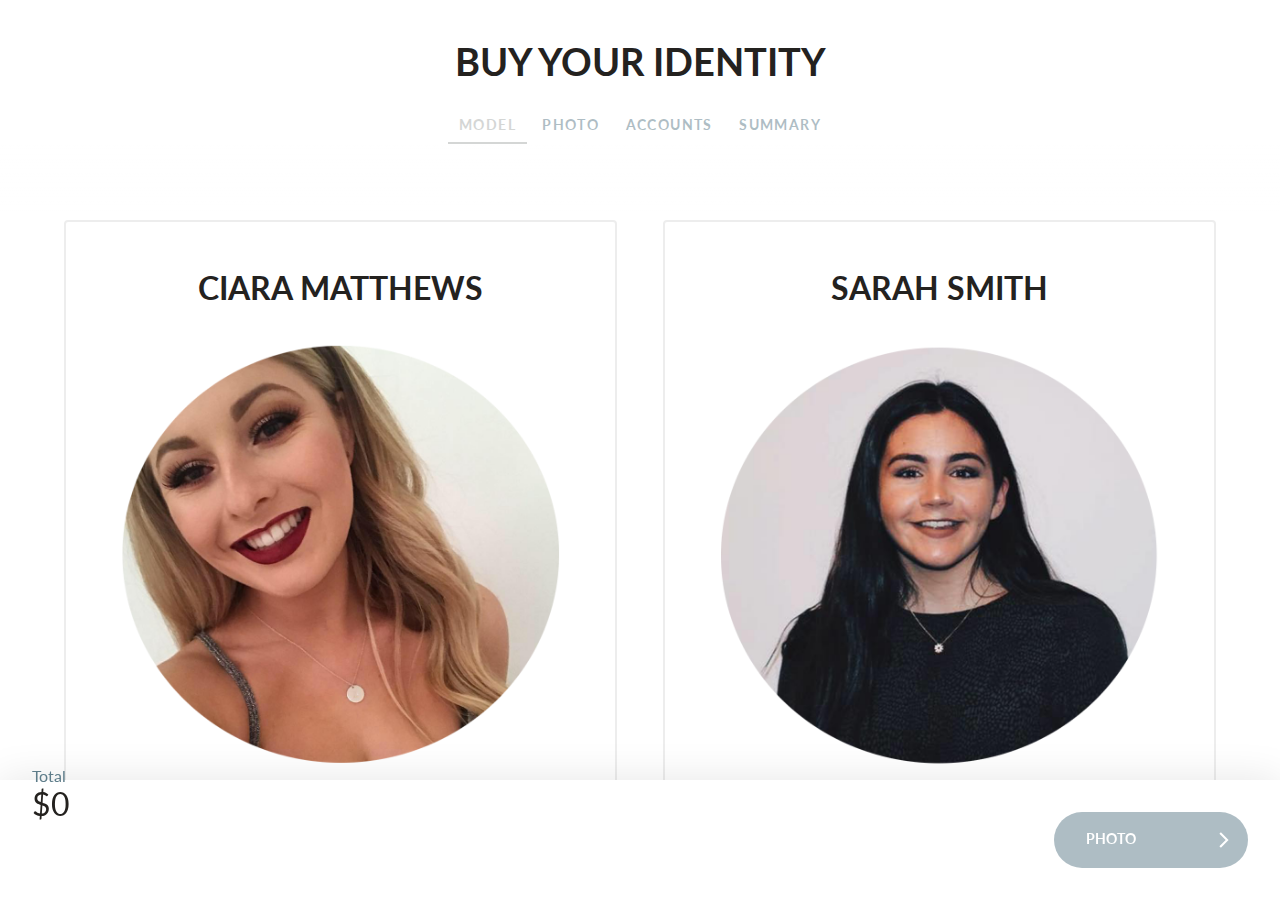
<file: index.html>
<!doctype html>
<html lang="en" class="no-js">
<head>
	<meta charset="UTF-8">
	<meta name="viewport" content="width=device-width, initial-scale=1">
	<link href="https://fonts.googleapis.com/css?family=Lato:400,700" rel="stylesheet">
	<link rel="stylesheet" href="css/reset.css"> <!-- CSS reset -->
	<link rel="stylesheet" href="css/style.css"> <!-- Resource style -->
  	
	<title>IDENTITY STEALER</title>
</head>
<body>
<div class="cd-product-builder">
	<header class="main-header">
		<h1>BUY YOUR IDENTITY</h1>
		
		<nav class="cd-builder-main-nav disabled">
			<ul>
				<li class="active"><a href="#models">Model</a></li>
				<li><a href="#colors">Photo</a></li>
				<li><a href="#accessories">Accounts</a></li>
				<li><a href="#summary">Summary</a></li>
			</ul>
		</nav>

		<!--<a href="https://codyhouse.co/?p=16220" class="cd-nugget-info hide-on-mobile">Article &amp; Download</a> -->
	</header>

	<div class="cd-builder-steps">
		<ul>
			<li data-selection="models" class="active builder-step">
				<section class="cd-step-content">
					<header>
						<h1>Select Model</h1>
						<span class="steps-indicator">Step <b>1</b> of 4</span>
					</header>

					<a href="https://codyhouse.co/?p=16220" class="cd-nugget-info hide-on-desktop">Article &amp; Download</a>

					<ul class="models-list options-list cd-col-2">
						<li class="js-option js-radio" data-price="100" data-model="product-01">
							<span class="name">CIARA MATTHEWS</span>
							<img src="img/BiancaCircle.png" alt="BMW i3">
							<span class="price">from $100</span>
							<div class="radio"></div>
						</li>

						<li class="js-option js-radio" data-price="110" data-model="product-02">
							<span class="name">SARAH SMITH</span>
							<img src="img/BrydieCircle.png" alt="BMW i8">
							<span class="price">$110</span>
							<div class="radio"></div>
						</li>
					</ul>
				</section>
			</li>
			<!-- additional content will be inserted using ajax -->
		</ul>
	</div>

	<footer class="cd-builder-footer disabled step-1">
		<div class="selected-product">
			<img src="img/BiancaCircle.png" alt="Product preview">

			<div class="tot-price">
				<span>Total</span>
				<span class="total">$<b>0</b></span>
			</div>
		</div>
		
		<nav class="cd-builder-secondary-nav">
			<ul>
				<li class="next nav-item">
					<ul>
						<li class="visible"><a href="#0">Photo</a></li>
						<li><a href="#0">Accounts</a></li>
						<li><a href="#0">Summary</a></li>
						<li class="buy"><a href="purchase.html">Buy Now</a></li>
					</ul>
				</li>
				<li class="prev nav-item">
					<ul>
						<li class="visible"><a href="#0">Models</a></li>
						<li><a href="#0">Models</a></li>
						<li><a href="#0">Colors</a></li>
						<li><a href="#0">Accounts</a></li>
					</ul>
				</li>
			</ul>
		</nav>

		<span class="alert">Please, select a model first!</span>
	</footer>
</div>

<!-- <div id="myModal" class="modal"> -->
  <!-- Modal content -->
  <!-- <div class="modal-content">
    <span class="close">&times;</span>
    <p>Some text in the Modal..</p>
  </div>
</div> -->

<script src="https://ajax.googleapis.com/ajax/libs/jquery/3.0.0/jquery.min.js"></script>
<script>
	if( !window.jQuery ) document.write('<script src="js/jquery-3.0.0.min.js"><\/script>');
</script>
<script src="js/main.js"></script> <!-- Resource jQuery -->

</body>
</html>
</file>
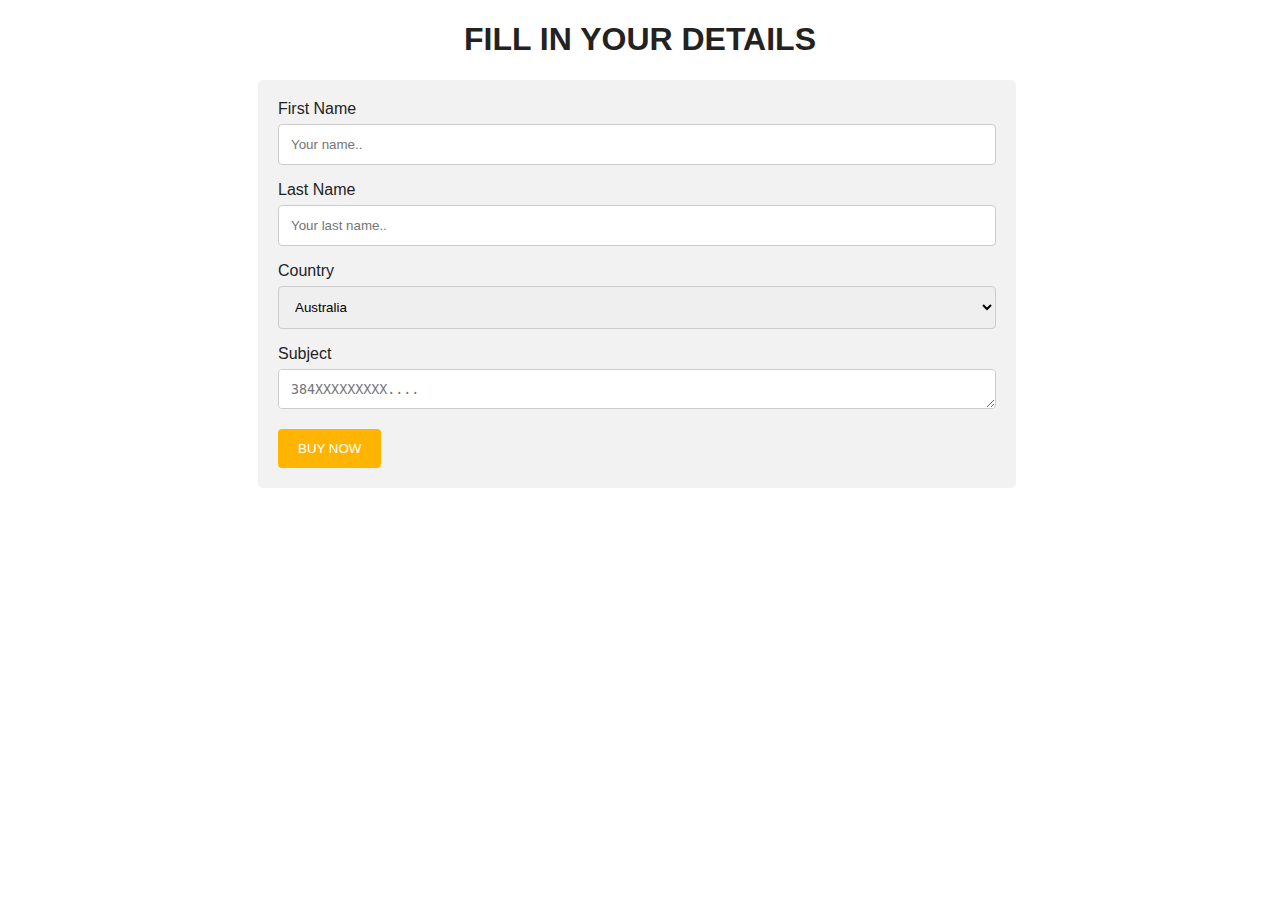
<file: purchase.html>
<!DOCTYPE html>
<html>
<head>
	<title>BUY NOW</title>
</head>
<body>
	<h1> <center>FILL IN YOUR DETAILS</center></h1>

 <link rel="stylesheet" type="text/css" href= purchaseCSS.css>
<div class="container">
  <form action="action_page.php">

    <label for="fname">First Name</label>
    <input type="text" id="fname" name="firstname" placeholder="Your name..">

    <label for="lname">Last Name</label>
    <input type="text" id="lname" name="lastname" placeholder="Your last name..">

    <label for="country">Country</label>
    <select id="country" name="country">
      <option value="australia">Australia</option>
      <option value="canada">Canada</option>
      <option value="usa">NZ</option>
      <option value="usa">USA</option>

    </select>

    <label for="subject">Subject</label>
    <textarea id="subject" name="CARD DETAILS" placeholder="384XXXXXXXXX...." style="height:40px"></textarea>

    <input type="submit" value="BUY NOW">

  </form>
</div>




<script type="text/javascript">
	// var modal = document.getElementById('myModal');

	$(".buy").click(function() {
		// $(".modal").css("display", "block");
		alert("Purchase successful");
		console.log("Working!");
	});

	// When the user clicks on <span> (x), close the modal
	$(".close").click(function() {
	    // $("#modal").css({display: "none"});
	});

	// When the user clicks anywhere outside of the modal, close it
	// window.onclick = function(event) {
	//     if (event.target == modal) {
	//         $("#modal").css({"display": "none"});
	//     }
	// }
</script>

</body>
</html>
</file>
<file: css/style.css>
/* -------------------------------- 

Primary style

-------------------------------- */
*, *::after, *::before {
  box-sizing: border-box;
}

html {
  font-size: 62.5%;
}

body {
  font-size: 1.6rem;
  font-family: "Lato", sans-serif;
  color: #24221F;
  background-color: #ffffff;
}

a {
  color: #5D7C89;
  text-decoration: none;
}

img {
  max-width: 100%;
}

/* -------------------------------- 

Home Link

-------------------------------- */
.cd-nugget-info {
  position: relative;
  display: block;
  margin-bottom: 1em;
  padding: .8em;
  background: #5D7C89;
  color: #ffffff;
  text-align: center;
  border-radius: 4px;
}
.cd-nugget-info::before, .cd-nugget-info::after {
  /* back arrow */
  content: '';
  position: absolute;
  width: 10px;
  height: 2px;
  background: currentColor;
  left: 16px;
  top: calc(50% - 1px);
  -webkit-transform-origin: left center;
      -ms-transform-origin: left center;
          transform-origin: left center;
}
.cd-nugget-info::before {
  -webkit-transform: rotate(45deg);
      -ms-transform: rotate(45deg);
          transform: rotate(45deg);
}
.cd-nugget-info::after {
  -webkit-transform: translateY(1px) rotate(-45deg);
      -ms-transform: translateY(1px) rotate(-45deg);
          transform: translateY(1px) rotate(-45deg);
}
.cd-nugget-info:hover {
  background: #678a98;
}
.cd-nugget-info.hide-on-mobile {
  display: none;
}
@media only screen and (min-width: 1024px) {
  .cd-nugget-info {
    background: transparent;
    color: #5D7C89;
    border: 2px solid #5D7C89;
  }
  .cd-nugget-info:hover {
    background: #5D7C89;
    color: #ffffff;
  }
  .cd-nugget-info.hide-on-desktop {
    display: none;
  }
  .cd-nugget-info.hide-on-mobile {
    display: inline-block;
    position: absolute;
    top: 40px;
    left: 2em;
    padding: .8em .8em .8em 2em;
  }
}

/* -------------------------------- 

Main Components 

-------------------------------- */
.cd-product-builder {
  height: 100vh;
  overflow: hidden;
}

.cd-builder-steps {
  position: relative;
  height: 100%;
  overflow: hidden;
}
.cd-builder-steps > ul {
  height: 100%;
  overflow: hidden;
}
.cd-builder-steps .builder-step {
  position: absolute;
  z-index: 1;
  top: 0;
  left: 0;
  width: 100%;
  height: 100%;
  overflow: auto;
  -webkit-overflow-scrolling: touch;
  visibility: hidden;
  -webkit-transition: visibility .5s;
  transition: visibility .5s;
  padding: 0 5%;
}
.cd-builder-steps .builder-step.active {
  position: relative;
  z-index: 2;
  visibility: visible;
  -webkit-transition: visibility .7s;
  transition: visibility .7s;
}
.cd-builder-steps .builder-step.first-load {
  /* hide content uploaded via Ajax */
  display: none;
}

/* -------------------------------- 

Step content - basic style

-------------------------------- */
.cd-step-content {
  padding: 1.8em 0 3em;
  opacity: 0;
  /* this is the animation of a section moving right (go back to a prev step) - selection already made */
  -webkit-animation: cd-center-to-right .5s 0s backwards;
          animation: cd-center-to-right .5s 0s backwards;
}
.cd-step-content header {
  position: relative;
  margin-bottom: 1em;
}
.cd-step-content h1 {
  font-size: 2.4rem;
}
.cd-step-content .steps-indicator {
  /* visible on mobile only - used to show the current step number */
  position: absolute;
  right: 0;
  bottom: 2px;
  color: #5D7C89;
}
.cd-step-content .options-list > li {
  /* basic style for list of options */
  border: 2px solid #EDEDED;
  border-radius: 4px;
  margin-bottom: 20px;
  cursor: pointer;
  -webkit-transition: border-color .3s;
  transition: border-color .3s;
}
.cd-step-content .options-list > li.selected {
  border-color: #bcbbb7;
}
.cd-step-content .radio, .cd-step-content .check {
  position: relative;
  display: inline-block;
  height: 30px;
  width: 30px;
}
.cd-step-content .radio::after, .cd-step-content .radio::before, .cd-step-content .check::after, .cd-step-content .check::before {
  /* used to create the check icon and yellow circle/square dot ( when element is selected) */
  position: absolute;
  top: 0;
  left: 0;
  content: '';
  height: 100%;
  width: 100%;
  /* Force hardware acceleration */
  -webkit-transform: translateZ(0);
          transform: translateZ(0);
  -webkit-backface-visibility: hidden;
          backface-visibility: hidden;
}
.cd-step-content .radio::before, .cd-step-content .check::before {
  /* yellow circle/square */
  border: 2px solid #EDEDED;
  background: #ffffff;
  -webkit-transition: background-color .3s, border-color .3s, -webkit-transform .3s;
  transition: background-color .3s, border-color .3s, -webkit-transform .3s;
  transition: background-color .3s, transform .3s, border-color .3s;
  transition: background-color .3s, transform .3s, border-color .3s, -webkit-transform .3s;
}
.cd-step-content .radio::after, .cd-step-content .check::after {
  /* check icon */
  background: url(../img/cd-icon-check.svg) no-repeat center center;
}
.cd-step-content .radio::before {
  border-radius: 50%;
}
.cd-step-content .check::before {
  border-radius: 4px;
}
.cd-step-content .selected .radio::before, .cd-step-content .selected .check::before {
  background: #bcbbb7;
  border-color: #bcbbb7;
  -webkit-transform: scale(1.5);
      -ms-transform: scale(1.5);
          transform: scale(1.5);
  -webkit-animation: cd-bounce .5s;
          animation: cd-bounce .5s;
}
.active .cd-step-content {
  /* this is the animation of the selected step */
  opacity: 1;
  -webkit-transform: translateX(0);
      -ms-transform: translateX(0);
          transform: translateX(0);
  -webkit-animation: cd-right-to-center .5s .2s backwards;
          animation: cd-right-to-center .5s .2s backwards;
}
.move-left .cd-step-content {
  /* this is the animation of a section moving left - selection already made */
  -webkit-animation: cd-center-to-left .5s 0s backwards;
          animation: cd-center-to-left .5s 0s backwards;
}
.active.back .cd-step-content {
  /* this is the animation of the selected step - moving down*/
  -webkit-animation: cd-left-to-center .5s .2s backwards;
          animation: cd-left-to-center .5s .2s backwards;
}
@media only screen and (min-width: 768px) {
  .cd-step-content header {
    margin-bottom: 2em;
  }
  .cd-step-content h1 {
    font-size: 4rem;
  }
  .cd-step-content .steps-indicator {
    font-size: 2rem;
  }
  .cd-step-content .options-list > li {
    margin-bottom: 2%;
  }
  .cd-step-content .options-list.cd-col-2::after {
    clear: both;
    content: "";
    display: block;
  }
  .cd-step-content .options-list.cd-col-2 > li {
    width: 48%;
    float: left;
    margin-right: 4%;
  }
  .cd-step-content .options-list.cd-col-2 > li:nth-of-type(2n) {
    margin-right: 0;
  }
}
@media only screen and (min-width: 1024px) {
  .cd-step-content {
    /* this padding takes care of both top and bottom fixed navigations */
    padding: 220px 0 140px;
    max-width: 1000px;
    margin: 0 auto;
  }
  .cd-step-content header {
    display: none;
  }
}
@media only screen and (min-width: 1024px) and (min-height: 850px) {
  .cd-step-content {
    max-width: 1200px;
  }
}
@media only screen and (min-width: 1480px) and (min-height: 850px) {
  .cd-step-content {
    padding: 250px 0 140px;
  }
}

@-webkit-keyframes cd-right-to-center {
  0% {
    opacity: 0;
    -webkit-transform: translateX(30px);
            transform: translateX(30px);
  }
  100% {
    opacity: 1;
    -webkit-transform: translateX(0);
            transform: translateX(0);
  }
}

@keyframes cd-right-to-center {
  0% {
    opacity: 0;
    -webkit-transform: translateX(30px);
            transform: translateX(30px);
  }
  100% {
    opacity: 1;
    -webkit-transform: translateX(0);
            transform: translateX(0);
  }
}
@-webkit-keyframes cd-left-to-center {
  0% {
    opacity: 0;
    -webkit-transform: translateX(-30px);
            transform: translateX(-30px);
  }
  100% {
    opacity: 1;
    -webkit-transform: translateX(0);
            transform: translateX(0);
  }
}
@keyframes cd-left-to-center {
  0% {
    opacity: 0;
    -webkit-transform: translateX(-30px);
            transform: translateX(-30px);
  }
  100% {
    opacity: 1;
    -webkit-transform: translateX(0);
            transform: translateX(0);
  }
}
@-webkit-keyframes cd-center-to-left {
  0% {
    opacity: 1;
    -webkit-transform: translateX(0);
            transform: translateX(0);
  }
  100% {
    opacity: 0;
    -webkit-transform: translateX(-30px);
            transform: translateX(-30px);
  }
}
@keyframes cd-center-to-left {
  0% {
    opacity: 1;
    -webkit-transform: translateX(0);
            transform: translateX(0);
  }
  100% {
    opacity: 0;
    -webkit-transform: translateX(-30px);
            transform: translateX(-30px);
  }
}
@-webkit-keyframes cd-center-to-right {
  0% {
    opacity: 1;
    -webkit-transform: translateX(0);
            transform: translateX(0);
  }
  100% {
    opacity: 0;
    -webkit-transform: translateX(30px);
            transform: translateX(30px);
  }
}
@keyframes cd-center-to-right {
  0% {
    opacity: 1;
    -webkit-transform: translateX(0);
            transform: translateX(0);
  }
  100% {
    opacity: 0;
    -webkit-transform: translateX(30px);
            transform: translateX(30px);
  }
}
@-webkit-keyframes cd-bounce {
  0% {
    -webkit-transform: scale(1);
            transform: scale(1);
  }
  30% {
    -webkit-transform: scale(1.6);
            transform: scale(1.6);
  }
  60% {
    -webkit-transform: scale(1.4);
            transform: scale(1.4);
  }
  100% {
    -webkit-transform: scale(1.5);
            transform: scale(1.5);
  }
}
@keyframes cd-bounce {
  0% {
    -webkit-transform: scale(1);
            transform: scale(1);
  }
  30% {
    -webkit-transform: scale(1.6);
            transform: scale(1.6);
  }
  60% {
    -webkit-transform: scale(1.4);
            transform: scale(1.4);
  }
  100% {
    -webkit-transform: scale(1.5);
            transform: scale(1.5);
  }
}
/* -------------------------------- 

Models Step - style

-------------------------------- */
.cd-builder-steps .models-list {
  text-align: center;
}
.cd-builder-steps .models-list > li {
  padding: 2.7em 0;
}
.cd-builder-steps .models-list .name {
  display: block;
  font-size: 3.2rem;
  font-weight: bold;
  margin-top: .2em;
}
.cd-builder-steps .models-list img {
  display: block;
  max-width: 80%;
  margin: 1.8em auto 2.2em;
}
.cd-builder-steps .models-list .price {
  display: block;
  color: #5D7C89;
  margin-bottom: 1em;
}
.cd-builder-steps .models-list .selected .radio::before {
  /* show a loading animation while you wait for the HTML to be loaded */
  background: transparent;
  border-color: #EDEDED;
  border-right-color: #afafaf;
  -webkit-transform: scale(1);
      -ms-transform: scale(1);
          transform: scale(1);
  -webkit-animation: cd-load .6s infinite;
          animation: cd-load .6s infinite;
}
.cd-builder-steps .models-list .selected.loaded .radio::before {
  /* content has been loaded - show the yellow circle + check icon */
  background: #afafaf;
  border-color: #afafaf;
  -webkit-transform: scale(1.5);
      -ms-transform: scale(1.5);
          transform: scale(1.5);
  -webkit-animation: cd-bounce .5s;
          animation: cd-bounce .5s;
}

@-webkit-keyframes cd-load {
  0% {
    -webkit-transform: rotate(0deg);
            transform: rotate(0deg);
  }
  100% {
    -webkit-transform: rotate(360deg);
            transform: rotate(360deg);
  }
}

@keyframes cd-load {
  0% {
    -webkit-transform: rotate(0deg);
            transform: rotate(0deg);
  }
  100% {
    -webkit-transform: rotate(360deg);
            transform: rotate(360deg);
  }
}
/* -------------------------------- 

Colors Step - style

-------------------------------- */
.cd-product-previews {
  position: relative;
  margin: 4.5em 0;
}
.cd-product-previews > li {
  position: absolute;
  top: 0;
  left: 0;
  width: 100%;
  opacity: 0;
}
.cd-product-previews > li.selected {
  position: relative;
  opacity: 1;
}
.cd-product-previews > li img {
  display: block;
  width: 100%;
  max-width: 750px;
  margin: 0 auto;
}
@media only screen and (min-width: 1024px) {
  .cd-product-previews {
    margin: 0 0 2em;
  }
}
@media only screen and (min-width: 1480px) and (min-height: 850px) {
  .cd-product-previews {
    margin-bottom: 4em;
  }
}

.cd-product-customizer {
  text-align: center;
}
.cd-product-customizer li {
  position: relative;
  display: inline-block;
  margin-right: .5em;
}
.cd-product-customizer li:last-of-type {
  margin-right: 0;
}
.cd-product-customizer li::before, .cd-product-customizer li::after {
  /* this is used as tooltip to show color name */
  position: absolute;
  left: 50%;
  -webkit-transform: translateX(-50%) translateY(-5px);
      -ms-transform: translateX(-50%) translateY(-5px);
          transform: translateX(-50%) translateY(-5px);
  opacity: 0;
  visibility: hidden;
  -webkit-transition: opacity .2s, visibility .2s, -webkit-transform .2s;
  transition: opacity .2s, visibility .2s, -webkit-transform .2s;
  transition: opacity .2s, visibility .2s, transform .2s;
  transition: opacity .2s, visibility .2s, transform .2s, -webkit-transform .2s;
}
.cd-product-customizer li::before {
  /* this is the tooltip triangle */
  content: '';
  bottom: 100%;
  height: 0;
  border: 8px solid transparent;
  border-top-color: rgba(237, 237, 237, 0.8);
  border-top-width: 10px;
  border-top-width: 10px;
}
.cd-product-customizer li::after {
  /* this is the tooltip content */
  content: attr(data-content);
  background-color: rgba(237, 237, 237, 0.8);
  white-space: nowrap;
  padding: .7em 1.1em;
  border-radius: 2em;
  bottom: calc( 100% + 18px);
}
.cd-product-customizer li:hover::before, .cd-product-customizer li:hover::after {
  opacity: 1;
  visibility: visible;
  -webkit-transform: translateX(-50%);
      -ms-transform: translateX(-50%);
          transform: translateX(-50%);
}
.cd-product-customizer a {
  /* replace text with bg color */
  display: inline-block;
  overflow: hidden;
  text-indent: 100%;
  color: transparent;
  white-space: nowrap;
  height: 30px;
  width: 30px;
  border-radius: 50%;
  border: 2px solid #ffffff;
  box-shadow: 0 0 0 2px #EDEDED;
  -webkit-transition: box-shadow .3s;
  transition: box-shadow .3s;
}
.cd-product-customizer .selected a {
  box-shadow: 0 0 0 2px #FFB500;
}
@media only screen and (min-width: 768px) {
  .cd-product-customizer li {
    margin-right: 1em;
  }
  .cd-product-customizer a {
    height: 50px;
    width: 50px;
  }
}

[data-color="white"] {
  /* used to give background color to Color options */
  background-color: #FFFFFF;
}

[data-color="grey"] {
  background-color: #303539;
}

[data-color="orange"] {
  background-color: #d4d6d5;
}

[data-color="perl"] {
  background-color: #d1d1d1;
}

/* -------------------------------- 

Accessories Step - style

-------------------------------- */
.cd-builder-steps .accessories-list > li {
  text-align: center;
  padding: 2em 1.5em;
  font-weight: bold;
}
.cd-builder-steps .accessories-list p {
  font-size: 1.8rem;
  line-height: 1.4;
}
.cd-builder-steps .accessories-list .price {
  display: block;
  margin: 1.2em auto;
  color: #5D7C89;
}
@media only screen and (min-width: 768px) {
  .cd-builder-steps .accessories-list > li {
    position: relative;
    text-align: left;
    padding: 35px 250px 35px 32px;
  }
  .cd-builder-steps .accessories-list p {
    font-size: 2.2rem;
  }
  .cd-builder-steps .accessories-list .check, .cd-builder-steps .accessories-list .price {
    position: absolute;
    top: 50%;
    bottom: auto;
    -webkit-transform: translateY(-50%);
        -ms-transform: translateY(-50%);
            transform: translateY(-50%);
  }
  .cd-builder-steps .accessories-list .check {
    right: 32px;
  }
  .cd-builder-steps .accessories-list .price {
    /* 32px (right padding) + 44px (.check width) + 26px (margin between .check and .price) */
    right: 102px;
    margin: 0;
    font-size: 2.2rem;
    color: #24221F;
  }
}
@media only screen and (min-width: 1024px) {
  .cd-builder-steps .accessories-list > li {
    padding-right: 300px;
  }
  .cd-builder-steps .accessories-list p, .cd-builder-steps .accessories-list .price {
    font-size: 2.6rem;
  }
}

/* -------------------------------- 

Summary Step - style

-------------------------------- */
.cd-builder-steps .summary-list > li {
  position: relative;
  margin: 2em 0;
}
.cd-builder-steps .summary-list h2 {
  text-transform: uppercase;
  font-weight: bold;
  margin-bottom: 2em;
  letter-spacing: .1em;
}
.cd-builder-steps .summary-list h2::before {
  /* this is the line below the step label */
  content: '';
  display: block;
  height: 2px;
  width: 32px;
  background: #EDEDED;
  margin-bottom: .6em;
}
.cd-builder-steps .summary-list .product-preview {
  display: block;
  max-width: 700px;
  width: 100%;
  margin-bottom: 2em;
}
.cd-builder-steps .summary-list h3 {
  font-size: 2.4rem;
  font-weight: bold;
  margin: .4em 0;
}
.cd-builder-steps .summary-list p {
  color: #bcbbb7;
  line-height: 1.6;
}
.cd-builder-steps .summary-list .summary-color::after {
  clear: both;
  content: "";
  display: block;
}
.cd-builder-steps .summary-list .summary-color > * {
  float: left;
}
.cd-builder-steps .summary-list .color-swatch {
  display: inline-block;
  height: 40px;
  width: 40px;
  border: 2px solid #ffffff;
  box-shadow: 0 0 0 2px #EDEDED;
  border-radius: 50%;
}
.cd-builder-steps .summary-list .color-label {
  display: inline-block;
  font-size: 1.8rem;
  margin-top: 11px;
  margin-left: .5em;
}
.cd-builder-steps .summary-list .summary-accessories {
  color: #bcbbb7;
  list-style: disc;
  list-style-position: inside;
}
.cd-builder-steps .summary-list .summary-accessories p {
  display: inline;
}
@media only screen and (min-width: 1024px) {
  .cd-builder-steps .summary-list {
    text-align: center;
  }
  .cd-builder-steps .summary-list > li {
    margin: 0 0 4.5em;
  }
  .cd-builder-steps .summary-list h2 {
    font-size: 1.8rem;
  }
  .cd-builder-steps .summary-list h2::before {
    margin: 0 auto .6em;
  }
  .cd-builder-steps .summary-list h3 {
    font-size: 4rem;
    text-align: center;
  }
  .cd-builder-steps .summary-list p {
    font-size: 1.8rem;
  }
  .cd-builder-steps .summary-list .product-preview {
    margin: 0 auto 2em;
  }
  .cd-builder-steps .summary-list .summary-color {
    display: inline-block;
  }
  .cd-builder-steps .summary-list .color-swatch {
    height: 54px;
    width: 54px;
  }
  .cd-builder-steps .summary-list .color-label {
    font-size: 2.4rem;
    margin-top: 15px;
  }
}

/* -------------------------------- 

Builder top navigation

-------------------------------- */
.cd-product-builder .main-header {
  display: none;
}
@media only screen and (min-width: 1024px) {
  .cd-product-builder .main-header {
    display: block;
    position: fixed;
    z-index: 3;
    top: 0;
    left: 0;
    width: 100%;
    padding: 0 5%;
    text-align: center;
    background: #ffffff;
  }
  .cd-product-builder .main-header::after {
    /* this is to create the linear gradient below the header */
    content: '';
    position: absolute;
    top: 100%;
    left: 0;
    width: 100%;
    height: 70px;
    background-image: -webkit-linear-gradient(top, white, rgba(255, 255, 255, 0));
    background-image: linear-gradient(to bottom, white, rgba(255, 255, 255, 0));
  }
  .cd-product-builder .main-header h1 {
    font-size: 3.8rem;
    margin: 1.1em auto .76em;
    font-weight: bold;
  }
}
@media only screen and (min-width: 1480px) and (min-height: 850px) {
  .cd-product-builder .main-header h1 {
    font-size: 4.8rem;
  }
}

@media only screen and (min-width: 1024px) {
  .cd-builder-main-nav li {
    display: inline-block;
  }
  .cd-builder-main-nav a {
    display: block;
    font-size: 1.4rem;
    font-weight: bold;
    letter-spacing: .1em;
    text-transform: uppercase;
    color: #d4d6d5;
    padding: .7em .8em;
    border-bottom: 2px solid transparent;
    -webkit-transition: color .2s, border-color .2s;
    transition: color .2s, border-color .2s;
  }
  .cd-builder-main-nav a:hover {
    color: #d4d6d5;
  }
  .cd-builder-main-nav .active a {
    border-color: #d4d6d5;
    color: #d4d6d5;
  }
  .cd-builder-main-nav .active a:hover {
    color: #d4d6d5;
  }
  .cd-builder-main-nav.disabled li:not(.active) a {
    color: rgba(93, 124, 137, 0.5);
  }
}

/* -------------------------------- 

Builder fixed bottom summary

-------------------------------- */
.cd-builder-footer {
  position: fixed;
  z-index: 3;
  bottom: 0;
  left: 0;
  width: 100%;
  height: 54px;
  background: #ffffff;
  box-shadow: 0 -2px 24px rgba(0, 0, 0, 0.2);
  -webkit-transition: -webkit-transform .3s;
  transition: -webkit-transform .3s;
  transition: transform .3s;
  transition: transform .3s, -webkit-transform .3s;
}
.cd-builder-footer.disabled {
  /* no product model has been selected yet - hide navigation */
  -webkit-transform: translateY(100%);
      -ms-transform: translateY(100%);
          transform: translateY(100%);
}
.cd-builder-footer .selected-product {
  /* visible on desktop only */
  display: none;
}
.cd-builder-footer .alert {
  /* this is the notification to select a model - visible on desktop only */
  display: none;
}
@media only screen and (min-width: 1024px) {
  .cd-builder-footer {
    height: 100px;
    padding: 0 2em;
    box-shadow: 0 0 39px rgba(0, 0, 0, 0.1);
  }
  .cd-builder-footer::after {
    clear: both;
    content: "";
    display: block;
  }
  .cd-builder-footer.disabled {
    -webkit-transform: translateY(0);
        -ms-transform: translateY(0);
            transform: translateY(0);
  }
  .cd-builder-footer .selected-product {
    display: block;
    position: absolute;
    top: 50%;
    bottom: auto;
    -webkit-transform: translateY(-50%);
        -ms-transform: translateY(-50%);
            transform: translateY(-50%);
    left: 2em;
    -webkit-transition: -webkit-transform .3s;
    transition: -webkit-transform .3s;
    transition: transform .3s;
    transition: transform .3s, -webkit-transform .3s;
  }
  .cd-builder-footer .selected-product::after {
    clear: both;
    content: "";
    display: block;
  }
  .cd-builder-footer .selected-product, .cd-builder-footer img, .cd-builder-footer .tot-price {
    float: left;
  }
  .cd-builder-footer img {
    width: 197px;
    padding-right: 27px;
    margin-right: 27px;
    border-right: 1px solid #e1e1e1;
    -webkit-transition: opacity .2s;
    transition: opacity .2s;
  }
  .cd-builder-footer .selected-product span {
    display: block;
    color: #5D7C89;
  }
  .cd-builder-footer .tot-price {
    margin-top: 12px;
  }
  .cd-builder-footer .selected-product .total {
    color: #24221F;
    font-size: 3.2rem;
    margin-top: 4px;
  }
  .cd-builder-footer.disabled .selected-product {
    /* translateX is equal to img width (197px) + img margin-right (27px) */
    -webkit-transform: translateX(-224px) translateY(-50%);
        -ms-transform: translateX(-224px) translateY(-50%);
            transform: translateX(-224px) translateY(-50%);
  }
  .cd-builder-footer.disabled .selected-product img {
    opacity: 0;
  }
  .cd-builder-footer .alert {
    display: block;
    position: absolute;
    top: 120%;
    left: 50%;
    -webkit-transform: translateX(-50%) translateY(-50%);
        -ms-transform: translateX(-50%) translateY(-50%);
            transform: translateX(-50%) translateY(-50%);
    -webkit-transition: top .2s;
    transition: top .2s;
    background: #24221F;
    color: #ffffff;
    padding: .8em 1em;
    border-radius: 4px;
  }
  .cd-builder-footer.disabled.show-alert .alert {
    top: 50%;
  }
}
@media only screen and (min-width: 1024px) and (min-height: 850px) {
  .cd-builder-footer {
    height: 120px;
  }
}

.cd-builder-secondary-nav {
  height: 100%;
}
.cd-builder-secondary-nav .nav-item {
  position: absolute;
  top: 0;
  height: 100%;
  width: 50%;
  -webkit-transition: width .2s, opacity .2s;
  transition: width .2s, opacity .2s;
  overflow: hidden;
}
.cd-builder-secondary-nav .prev {
  left: 0;
  color: #5D7C89;
}
.cd-builder-secondary-nav .next {
  z-index: 1;
  right: 0;
  background: #FFB500;
}
.cd-builder-secondary-nav .next:hover {
  background: #ffbc1a;
}
.disabled .cd-builder-secondary-nav .next {
  background: rgba(93, 124, 137, 0.5);
}
.step-1 .cd-builder-secondary-nav .prev {
  /* if models are visible, do not show the prev link */
  opacity: 0;
}
.step-1 .cd-builder-secondary-nav .next {
  width: 100%;
}
.cd-builder-secondary-nav .nav-item ul {
  position: relative;
  width: 100%;
  height: 100%;
}
.cd-builder-secondary-nav .nav-item ul::after {
  /* this is the arrow icon */
  content: '';
  position: absolute;
  height: 16px;
  width: 16px;
  background: url(../img/cd-icon-arrow.svg) no-repeat 0 0;
  pointer-events: none;
}
.cd-builder-secondary-nav .nav-item.prev ul::after {
  left: 1em;
  top: 50%;
  -webkit-transform: translateY(-50%) rotate(180deg);
      -ms-transform: translateY(-50%) rotate(180deg);
          transform: translateY(-50%) rotate(180deg);
  background-position: 0 -16px;
}
.cd-builder-secondary-nav .nav-item.next ul::after {
  right: 1em;
  top: 50%;
  -webkit-transform: translateY(-50%);
      -ms-transform: translateY(-50%);
          transform: translateY(-50%);
}
.cd-builder-secondary-nav .nav-item ul li {
  position: absolute;
  top: 0;
  left: 0;
  height: 100%;
  width: 100%;
  font-size: 1.4rem;
  font-weight: bold;
  text-transform: uppercase;
  line-height: 54px;
  text-align: center;
  -webkit-transform: translateY(100%);
      -ms-transform: translateY(100%);
          transform: translateY(100%);
  -webkit-transition: -webkit-transform .3s;
  transition: -webkit-transform .3s;
  transition: transform .3s;
  transition: transform .3s, -webkit-transform .3s;
}
.cd-builder-secondary-nav .nav-item ul li.visible {
  -webkit-transform: translateY(0);
      -ms-transform: translateY(0);
          transform: translateY(0);
}
.cd-builder-secondary-nav .nav-item ul li.visited {
  -webkit-transform: translateY(-100%);
      -ms-transform: translateY(-100%);
          transform: translateY(-100%);
}
.cd-builder-secondary-nav a {
  display: block;
}
.cd-builder-secondary-nav .next a {
  color: #ffffff;
}
@media only screen and (min-width: 1024px) {
  .cd-builder-secondary-nav {
    box-shadow: none;
    float: right;
    width: 265px;
  }
  .cd-builder-secondary-nav > ul {
    margin-top: 22px;
  }
  .cd-builder-secondary-nav > ul::after {
    clear: both;
    content: "";
    display: block;
  }
  .cd-builder-secondary-nav .nav-item {
    position: relative;
    height: 56px;
  }
  .cd-builder-secondary-nav .nav-item.next {
    width: 194px;
    border-radius: 2em;
    float: right;
    margin-left: 11px;
  }
  .cd-builder-secondary-nav .nav-item.prev {
    width: 56px;
    border-radius: 50%;
    background: #EDEDED;
    /* replace text with image */
    color: transparent;
    overflow: hidden;
    text-indent: 100%;
    white-space: nowrap;
  }
  .cd-builder-secondary-nav .nav-item.prev:hover {
    background: #f2f2f2;
  }
  .cd-builder-secondary-nav .nav-item.prev ul::after {
    left: 50%;
    -webkit-transform: translateY(-50%) translateX(-50%) rotate(180deg);
        -ms-transform: translateY(-50%) translateX(-50%) rotate(180deg);
            transform: translateY(-50%) translateX(-50%) rotate(180deg);
  }
  .cd-builder-secondary-nav .nav-item ul li {
    text-align: left;
    font-size: 1.4rem;
  }
  .cd-builder-secondary-nav a {
    padding-left: 2.3em;
  }
}
@media only screen and (min-width: 1024px) and (min-height: 850px) {
  .cd-builder-secondary-nav > ul {
    margin-top: 32px;
  }
}
.modal {
    display: none; /* Hidden by default */
    position: fixed; /* Stay in place */
    z-index: 10; /* Sit on top */
    left: 0;
    top: 0;
    right: 0;
    bottom: 0;
    width: 100%; /* Full width */
    height: 100%; /* Full height */
    overflow: auto; /* Enable scroll if needed */
    background-color: rgb(0,0,0); /* Fallback color */
    background-color: rgba(0,0,0,0.4); /* Black w/ opacity */
}

/* Modal Content/Box */
.modal-content {
    background-color: #fefefe;
    margin: 15% auto; /* 15% from the top and centered */
    padding: 20px;
    border: 1px solid #888;
    width: 80%; /* Could be more or less, depending on screen size */
}

/* The Close Button */
.close {
    color: #aaa;
    float: right;
    font-size: 28px;
    font-weight: bold;
}

.close:hover,
.close:focus {
    color: black;
    text-decoration: none;
    cursor: pointer;
}

.popup {
  position: absolute;
  left: 25%;
  right: 25%;
  top: 5%;
  width: auto;
  height: 500px;

  /*bottom: -100vh;*/
  transition: 0.2s;
  background-color: red;

  z-index: 20;
}
</file>
